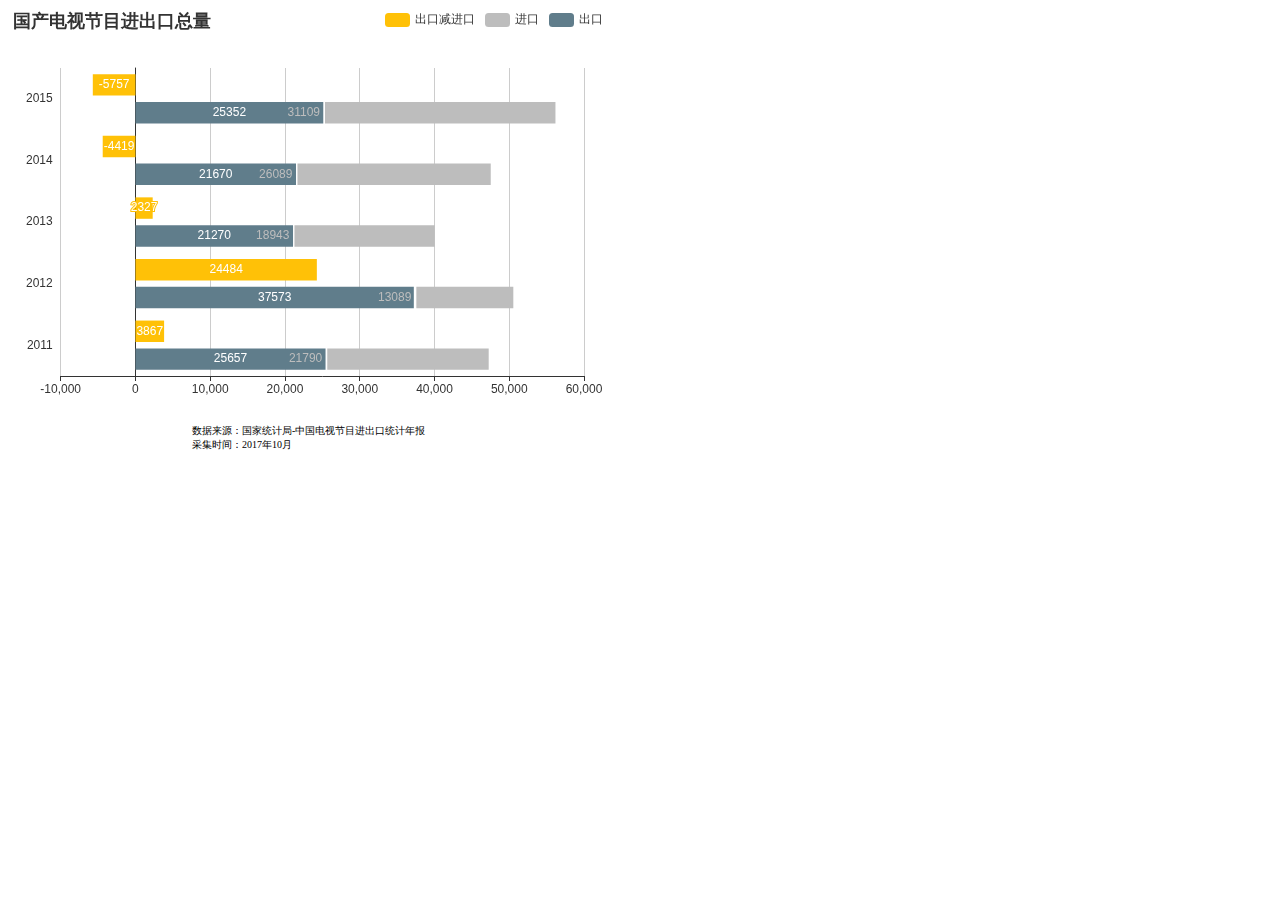
<file: index.html/【1】export-import.html>
<!DOCTYPE html>
<html>

<head>
    <meta charset="utf-8">
    <title>【1】export-import</title>
    <!-- 引入 echarts.js -->
    <script src="echarts.min.js"></script>
</head>

<body>
    <!-- 为ECharts准备一个具备大小（宽高）的Dom -->
    <div id="main" style="width: 600px;height:400px;"></div>
    <script type="text/javascript">
        // 基于准备好的dom，初始化echarts实例
        var myChart = echarts.init(document.getElementById('main'));
		
        // 指定图表的配置项和数据
        var option = {
			title: {
                text: '国产电视节目进出口总量',
            },
            tooltip: {
                trigger: 'axis',
                axisPointer: { // 坐标轴指示器，坐标轴触发有效
                    type: 'shadow' // 默认为直线，可选为：'line' | 'shadow'
                }
            },
            legend: {
				left:'right',
                data: ['出口减进口', '进口', '出口']
            },
			
            grid: {
                left: '3%',
                right: '4%',
                bottom: '3%',
                containLabel: true
            },
            xAxis: [{
                type: 'value'
            }],
            yAxis: [{
                type: 'category',
                axisTick: {
                    show: false
                },
                data: ['2011', '2012', '2013', '2014', '2015']
            }],
            series: [{
                name: '出口减进口',
                type: 'bar',
                label: {
                    normal: {
                        show: true,
                        position: 'inside',
						
                    }
                },
				itemStyle: {
                    normal: {
                        color: '#FFC107',
                    },
                },
                data: [3867, 24484, 2327, -4419, -5757]
            }, {
                name: '出口',
                type: 'bar',
                stack: '总量',
                label: {
                    normal: {
                        show: true
                    }
                },
					itemStyle: {
                    normal: {
                        color: '#607D8B',
                    },
                },
                data: [25657, 37573, 21270, 21670, 25352]
            }, {
                name: '进口',
                type: 'bar',
                stack: '总量',
                label: {
                    normal: {
                        show: true,
                        position: 'left'
                    }
                },
					itemStyle: {
                    normal: {
                        color: '#BDBDBD',
                    },
                },
                data: [21790, 13089, 18943, 26089, 31109]
            }]
		};

        // 使用刚指定的配置项和数据显示图表。
        myChart.setOption(option);
    </script>
		<p><span style="font-size:10px;left:15%;position: absolute;">数据来源：国家统计局-中国电视节目进出口统计年报</br>采集时间：2017年10月</span></p>
</body>


</html>
</file>
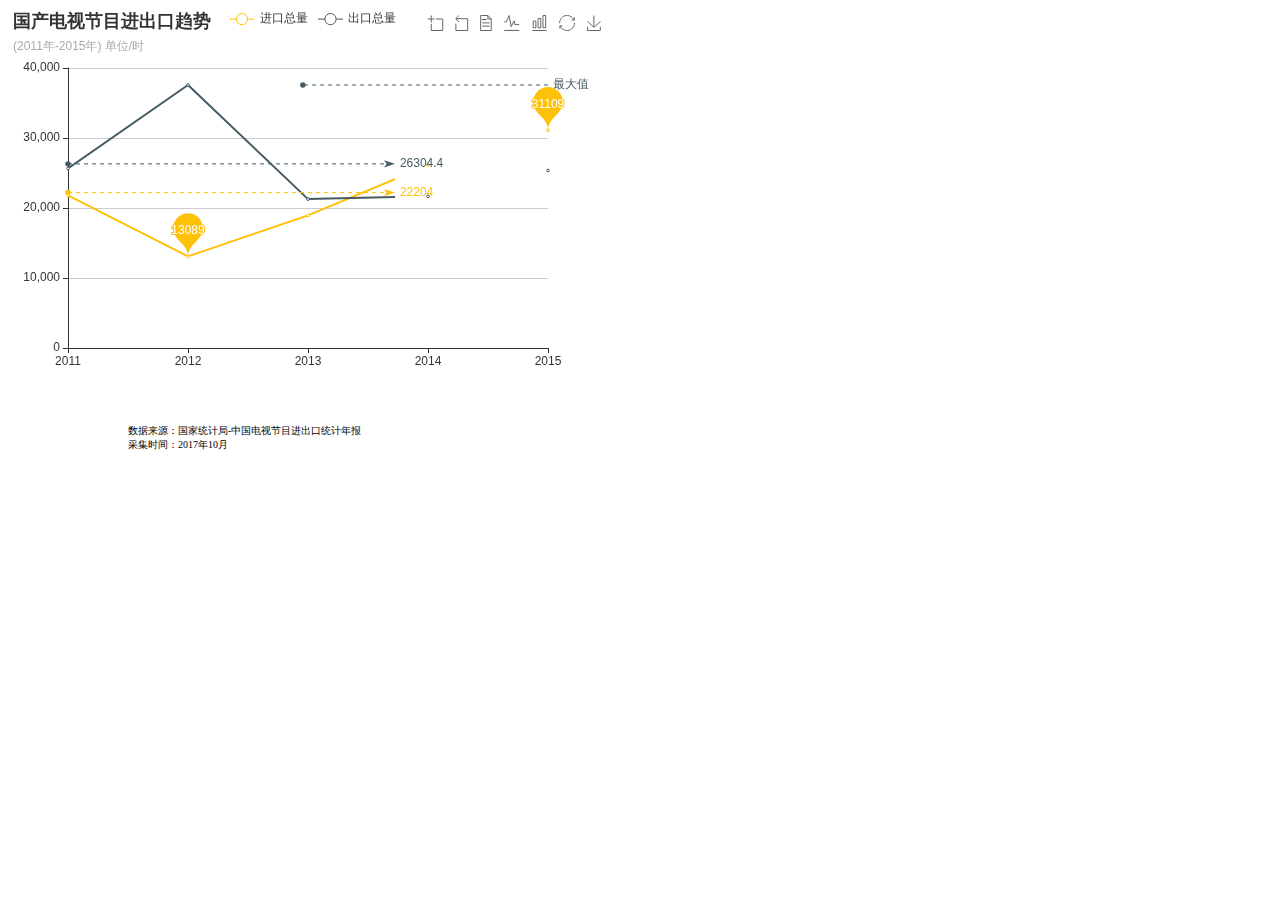
<file: index.html/【2】line.html>
<!DOCTYPE html>
<html>

<head>
    <meta charset="utf-8">
    <!-- 引入 ECharts 文件 -->
    <script src="echarts.min.js"></script>
</head>

<body>
    <!-- 为 ECharts 准备一个具备大小（宽高）的 DOM -->
    <div id="main" style="width: 600px;height:400px;"></div>
    <script type="text/javascript">
        // 基于准备好的dom，初始化echarts实例
        var myChart = echarts.init(document.getElementById('main'));

        // 指定图表的配置项和数据
        var option = {
            title: {
                text: '国产电视节目进出口趋势',
                subtext: '(2011年-2015年) 单位/时'
            },
            tooltip: {
                trigger: 'axis'
            },
            legend: {
				left:'36%',
                data: ['进口总量', '出口总量']
            },
            toolbox: {
                show: true,
                feature: {
                    dataZoom: {
                        yAxisIndex: 'none'
                    },
                    dataView: {
                        readOnly: false
                    },
                    magicType: {
                        type: ['line', 'bar']
                    },
                    restore: {},
                    saveAsImage: {}
                }
            },
            xAxis: {
                type: 'category',
                boundaryGap: false,
                data: ["2011", "2012", "2013", "2014", "2015"]
            },
            yAxis: {
                type: 'value',
                axisLabel: {

                }
            },
            series: [{
                name: '进口总量',
                type: 'line',
				itemStyle: {
                    normal: {
                        color: '#FFC107',
                    },
                },
                data: [21790, 13089, 18943, 26089, 31109],
                markPoint: {
                    data: [{
                        type: 'max',
                        name: '最大值'
                    }, {
                        type: 'min',
                        name: '最小值'
                    }]
                },
                markLine: {
                    data: [{
                        type: 'average',
                        name: '平均值'
                    }]
                }
            }, {
                name: '出口总量',
                type: 'line',
				itemStyle: {
                    normal: {
                        color: '#455A64',
                    },
                },
                data: [25657, 37573, 21270, 21670, 25352],
                markPoint: {
                    data: [{
                        name: '周最低',
                        value: -2,
                        xAxis: 1,
                        yAxis: -1.5
                    }]
                },
                markLine: {
                    data: [{
                            type: 'average',
                            name: '平均值'
                        },
                        [{
                            symbol: 'none',
                            x: '90%',
                            yAxis: 'max'
                        }, {
                            symbol: 'circle',
                            label: {
                                normal: {
                                    position: 'start',
                                    formatter: '最大值'
                                }
                            },
                            type: 'max',
                            name: '最高点'
                        }]
                    ]
                }
            }]
        };


        //使用刚指定的配置项和数据显示图表。
        myChart.setOption(option);
    </script>
		<p><span style="font-size:10px;left:10%;position: absolute;">数据来源：国家统计局-中国电视节目进出口统计年报</br>采集时间：2017年10月</span></p>
</body>

</html>
</file>
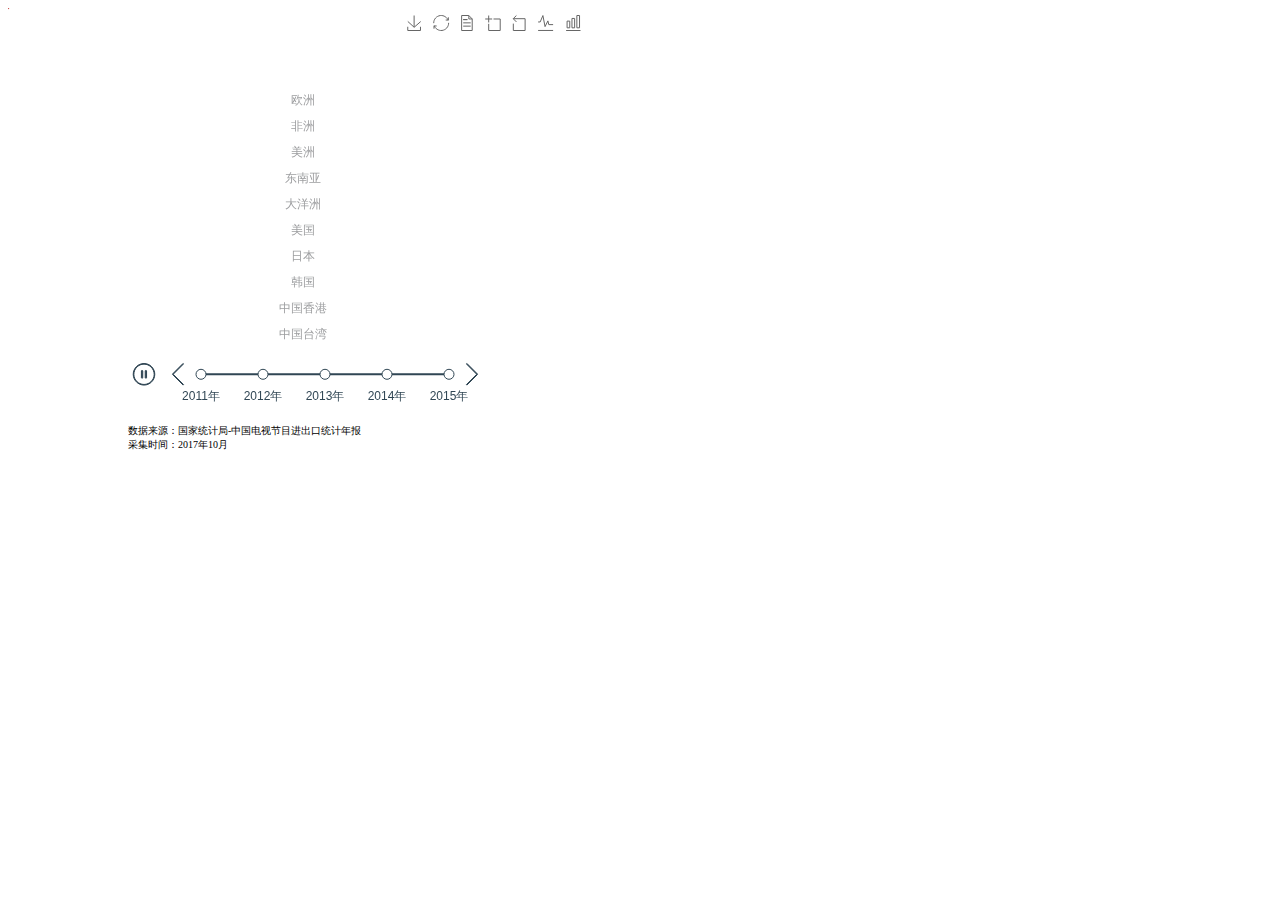
<file: index.html/【3】dynamic.html>
<!DOCTYPE html>
<html>

<head>
    <meta charset="utf-8">
    <title>【3】dynamic</title>
    <!-- 引入 echarts.js -->
    <script src="echarts.min.js"></script>
</head>

<body>
    <!-- 为ECharts准备一个具备大小（宽高）的Dom -->
    <div id="main" style="width: 600px;height:400px;"></div>
    <script type="text/javascript">
        // 基于准备好的dom，初始化echarts实例
        var myChart = echarts.init(document.getElementById('main'));
        var myData = ['欧洲', '非洲', '美洲', '东南亚', '大洋洲', '美国', '日本', '韩国', '中国香港', '中国台湾'];
        var databeast = {
            2011: [8224, 9, 8027, 1133, 66, 6905, 86, 583, 914, 362],
            2012: [5130, 1, 8138, 619, 282, 4061, 166, 1299, 1225, 252],
            2013: [6657, 11, 9406, 813, 119, 4603, 1299, 1383, 3612, 187],
            2014: [7217, 3, 12281, 1239, 70, 6074, 3088, 3348, 3371, 1543],
            2015: [6447, 49, 13391, 204, 217, 5918, 14063, 1038, 1166, 445],

        };
        var databeauty = {
            2011: [888, 1294, 15404, 5217, 52, 8455, 625, 1039, 2775, 2318],
            2012: [916, 283, 33784, 5554, 3179, 15538, 242, 695, 2775, 5442],
            2013: [1065, 1240, 19997, 3549, 210, 9380, 561, 763, 1481, 1782],
            2014: [695, 314, 13031, 3410, 208, 4559, 261, 505, 1178, 2994],
            2015: [594, 891, 12585, 7355, 129, 5761, 219, 784, 3428, 2872],


        };
        var timeLineData = [2011, 2012, 2013, 2014, 2015];
        // 指定图表的配置项和数据
        var option = {
            baseOption: {
                backgroundColor: '#FFF',
                timeline: {
                    show: true,
                    axisType: 'category',
                    tooltip: {
                        show: true,
                        formatter: function(params) {
                            console.log(params);
                            return params.name + '历年电视节目进出口统计';
                        }
                    },
                    autoPlay: true,
                    currentIndex: 6,
                    playInterval: 1000,
                    label: {
                        normal: {
                            show: true,
                            interval: 'auto',
                            formatter: '{value}年',
                        },
                    },
                    data: [],
                },
                title: {
                    //   text:'大北京景点帅哥美女统计', 
                    textStyle: {
                        color: '#000',
                        fontSize: 16,
                    },

                },
                legend: {
                    data: ['进口量', '出口量'],
                    top: 4,
                    right: '20%',
                    textStyle: {
                        color: '#000',
                    },
                },
                tooltip: {
                    show: true,
                    trigger: 'axis',
                    formatter: '{b}<br/>{a}: {c}时',
                    axisPointer: {
                        type: 'shadow',
                    }
                },

                toolbox: {
                    right: 20,
                    feature: {
                        saveAsImage: {},
                        restore: {},
                        dataView: {},
                        dataZoom: {},
                        magicType: {
                            type: ['line', 'bar']
                        },
                        // brush: {},
                    }
                },

                grid: [{
                    show: false,
                    left: '4%',
                    top: 60,
                    bottom: 60,
                    containLabel: true,
                    width: '46%',
                }, {
                    show: false,
                    left: '50.5%',
                    top: 80,
                    bottom: 60,
                    width: '0%',
                }, {
                    show: false,
                    right: '4%',
                    top: 60,
                    bottom: 60,
                    containLabel: true,
                    width: '46%',
                }, ],

                xAxis: [{
                    type: 'value',
                    inverse: true,
                    axisLine: {
                        show: false,
                    },
                    axisTick: {
                        show: false,
                    },
                    position: 'top',
                    axisLabel: {
                        show: true,
                        textStyle: {
                            color: '#B2B2B2',
                            fontSize: 12,
                        },
                    },
                    splitLine: {
                        show: true,
                        lineStyle: {
                            color: '#1F2022',
                            width: 1,
                            type: 'solid',
                        },
                    },
                }, {
                    gridIndex: 1,
                    show: false,
                }, {
                    gridIndex: 2,
                    type: 'value',
                    axisLine: {
                        show: false,
                    },
                    axisTick: {
                        show: false,
                    },
                    position: 'top',
                    axisLabel: {
                        show: true,
                        textStyle: {
                            color: '#B2B2B2',
                            fontSize: 12,
                        },
                    },
                    splitLine: {
                        show: true,
                        lineStyle: {
                            color: '#1F2022',
                            width: 1,
                            type: 'solid',
                        },
                    },
                }, ],
                yAxis: [{
                    type: 'category',
                    inverse: true,
                    position: 'right',
                    axisLine: {
                        show: false
                    },
                    axisTick: {
                        show: false
                    },
                    axisLabel: {
                        show: false,
                        margin: 8,
                        textStyle: {
                            color: '#9D9EA0',
                            fontSize: 12,
                        },

                    },
                    data: myData,
                }, {
                    gridIndex: 1,
                    type: 'category',
                    inverse: true,
                    position: 'left',
                    axisLine: {
                        show: false
                    },
                    axisTick: {
                        show: false
                    },
                    axisLabel: {
                        show: true,
                        textStyle: {
                            color: '#9D9EA0',
                            fontSize: 12,
                        },

                    },
                    data: myData.map(function(value) {
                        return {
                            value: value,
                            textStyle: {
                                align: 'center',
                            }
                        }
                    }),
                }, {
                    gridIndex: 2,
                    type: 'category',
                    inverse: true,
                    position: 'left',
                    axisLine: {
                        show: false
                    },
                    axisTick: {
                        show: false
                    },
                    axisLabel: {
                        show: false,
                        textStyle: {
                            color: '#9D9EA0',
                            fontSize: 12,
                        },

                    },
                    data: myData,
                }, ],
                series: [],

            },

            options: [],


        };

        for (var i = 0; i < timeLineData.length; i++) {
            option.baseOption.timeline.data.push(timeLineData[i]);
            option.options.push({
                title: {
                    text: '国产电视节目' + timeLineData[i] + '进出口统计图',
                },
                series: [{
                        name: '进口量',
                        type: 'bar',
                        barGap: 20,
                        barWidth: 20,
                        label: {
                            normal: {
                                show: false,
                            },
                            emphasis: {
                                show: true,
                                position: 'left',
                                offset: [0, 0],
                                textStyle: {
                                    color: '#fff',
                                    fontSize: 14,
                                },
                            },
                        },
                        itemStyle: {
                            normal: {
                                color: '#455A64',
                            },
                            emphasis: {
                                color: '#607D8B',
                            },
                        },
                        data: databeast[timeLineData[i]],
                    },


                    {
                        name: '出口量',
                        type: 'bar',
                        barGap: 20,
                        barWidth: 20,
                        xAxisIndex: 2,
                        yAxisIndex: 2,
                        label: {
                            normal: {
                                show: false,
                            },
                            emphasis: {
                                show: true,
                                position: 'right',
                                offset: [0, 0],
                                textStyle: {
                                    color: '#fff',
                                    fontSize: 14,
                                },
                            },
                        },
                        itemStyle: {
                            normal: {
                                color: '#FFC107',
                            },
                            emphasis: {
                                color: '#FFC107',
                            },
                        },
                        data: databeauty[timeLineData[i]],
                    }
                ]
            });
        }


        // 使用刚指定的配置项和数据显示图表。
        myChart.setOption(option);
    </script>
		<p><span style="font-size:10px;left:10%;position: absolute;">数据来源：国家统计局-中国电视节目进出口统计年报</br>采集时间：2017年10月</span></p>
</body>

</html>
</file>
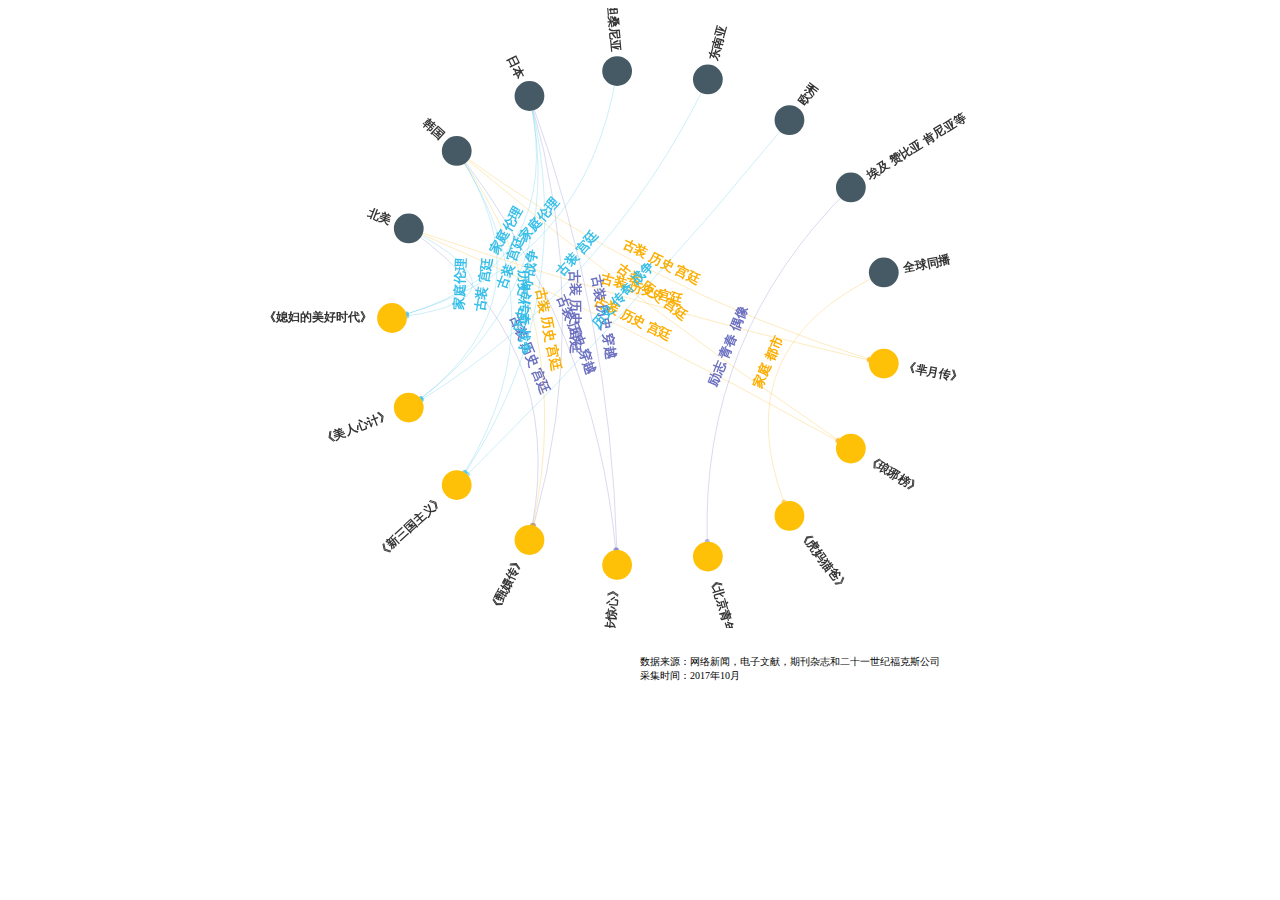
<file: index.html/【4】what and where.html>
<!DOCTYPE html>
<html>

<head>
    <meta charset="utf-8">
    <title>【4】中国电视剧海外传播图</title>
    <!-- 引入 echarts.js -->
    <script src="echarts.min.js"></script>
</head>

<body>
    <!-- 为ECharts准备一个具备大小（宽高）的Dom -->
    <div id="main" style="width: 640;height:620px;"></div>
    <script type="text/javascript">
        // 基于准备好的dom，初始化echarts实例
        var myChart = echarts.init(document.getElementById('main'));

        // 指定图表的配置项和数据
        var option = {
            animationDurationUpdate: 1500,
            animationEasingUpdate: 'quinticInOut',
            series: [{
                type: 'graph',
                tooltip: {},
                ribbonType: true,
                layout: 'circular',

                circular: {
                    rotateLabel: true
                },
                symbolSize: 30,
                roam: true,
                focusNodeAdjacency: true,

                label: {
                    normal: {
                        position: 'center',
                        fontWeight: 'bold',
                        formatter: '{b}',
                        normal: {
                            textStyle: {

                                fontFamily: '宋体'
                            }
                        }
                    }
                },

                edgeSymbol: ['circle'],
                edgeSymbolSize: [4, 10],
                edgeLabel: {
                    normal: {
                        textStyle: {
                            fontSize: 13,
                            fontWeight: 'bold',
                            fontFamily: '宋体'
                        }
                    }
                },

                itemStyle: {
                    normal: {
                        label: {
                            rotate: true,
                            show: true,
                            textStyle: {
                                color: '#333',
                                fontWeight: 'bold'
                            }
                        },
                        color: ["#393f51", "#393f51", "#393f51", "#393f51", "#393f51", "#393f51", "#393f51", "#85d6f7", "#85d6f7", "#85d6f7", "#85d6f7", "#85d6f7", "#85d6f7", "#85d6f7", "#85d6f7", "#85d6f7", "#85d6f7"] /* 内的颜色#393f51，外的颜色#85d6f7 */
                    },
                    emphasis: {
                        label: {
                            show: true
                                // textStyle: null      // 默认使用全局文本样式，详见TEXTSTYLE
                        }
                    }
                },

                data: [{
                    name: '《芈月传》',
                    itemStyle: {
                        normal: {
                            color: '#FFC107'
                        }
                    }
                }, {
                    name: '《琅琊榜》',
                    itemStyle: {
                        normal: {
                            color: '#FFC107'
                        }
                    }
                }, {
                    name: '《虎妈猫爸》',
                    itemStyle: {
                        normal: {
                            color: '#FFC107'
                        }
                    }
                }, {
                    name: '《北京青年》',
                    itemStyle: {
                        normal: {
                            color: '#FFC107'
                        }
                    }
                }, {
                    name: '《步步惊心》',
                    itemStyle: {
                        normal: {
                            color: '#FFC107'
                        }
                    }
                }, {
                    name: '《甄嬛传》',
                    itemStyle: {
                        normal: {
                            color: '#FFC107'
                        }
                    }
                }, {
                    name: '《新三国主义》',
                    itemStyle: {
                        normal: {
                            color: '#FFC107'
                        }
                    }
                }, {
                    name: '《美人心计》',
                    itemStyle: {
                        normal: {
                            color: '#FFC107'
                        }
                    }
                }, {
                    name: '《媳妇的美好时代》',
                    itemStyle: {
                        normal: {
                            color: '#FFC107'
                        }
                    }
                }, {
                    name: '北美',
                    itemStyle: {
                        normal: {
                            color: '#455A64 '
                        }
                    }
                }, {
                    name: '韩国',
                    itemStyle: {
                        normal: {
                            color: '#455A64 '
                        }
                    }
                }, {
                    name: '日本',
                    itemStyle: {
                        normal: {
                            color: '#455A64'
                        }
                    }
                }, {
                    name: '非洲坦桑尼亚',
                    itemStyle: {
                        normal: {
                            color: '#455A64'
                        }
                    }
                }, {
                    name: '东南亚',
                    itemStyle: {
                        normal: {
                            color: '#455A64'
                        }
                    }
                }, {
                    name: '欧洲',
                    itemStyle: {
                        normal: {
                            color: '#455A64'
                        }
                    }
                }, {
                    name: '埃及 赞比亚 肯尼亚等',
                    itemStyle: {
                        normal: {
                            color: '#455A64'
                        }
                    }
                }, {
                    name: '全球同播',
                    itemStyle: {
                        normal: {
                            color: '#455A64'
                        }
                    }
                }],
                // links: [],
                links: [{
                        source: '《芈月传》',
                        target: '北美',
                        name: '古装 历史 宫廷',
                        tooltip: {
                            trigger: 'item',
                            formatter: function(params, ticket, callback) {
                                return params.data.name;
                            }
                        },
                        symbolSize: [5, 20],
                        label: {
                            normal: {
                                formatter: function(params, ticket, callback) {
                                    params.name = params.data.name;
                                    return params.name;
                                },
                                show: true
                            }
                        },
                        lineStyle: {
                            normal: {
                                width: 0.5,
                                curveness: 0.2,
                                color: '#fcae00'
                            }
                        }
                    }, {
                        source: '《芈月传》',
                        target: '韩国',
                        name: '古装 历史 宫廷',
                        tooltip: {
                            trigger: 'item',
                            formatter: function(params, ticket, callback) {
                                return params.data.name;
                            }
                        },
                        symbolSize: [5, 20],
                        label: {
                            normal: {
                                formatter: function(params, ticket, callback) {
                                    params.name = params.data.name;
                                    return params.name;
                                },
                                show: true
                            }
                        },
                        lineStyle: {
                            normal: {
                                width: 0.5,
                                curveness: 0.2,
                                color: '#fcae00'
                            }
                        }
                    }, {
                        source: '《琅琊榜》',
                        target: '韩国',
                        name: '古装 历史 宫廷',
                        tooltip: {
                            trigger: 'item',
                            formatter: function(params, ticket, callback) {
                                return params.data.name;
                            }
                        },
                        symbolSize: [5, 20],
                        label: {
                            normal: {
                                formatter: function(params, ticket, callback) {
                                    params.name = params.data.name;
                                    return params.name;
                                },
                                show: true
                            }
                        },
                        lineStyle: {
                            normal: {
                                width: 0.5,
                                curveness: 0.2,
                                color: '#fcae00'
                            }
                        }
                    }, {
                        source: '《琅琊榜》',
                        target: '北美',
                        name: '古装 历史 宫廷',
                        tooltip: {
                            trigger: 'item',
                            formatter: function(params, ticket, callback) {
                                return params.data.name;
                            }
                        },
                        symbolSize: [5, 20],
                        label: {
                            normal: {
                                formatter: function(params, ticket, callback) {
                                    params.name = params.data.name;
                                    return params.name;
                                },
                                show: true
                            }
                        },
                        lineStyle: {
                            normal: {
                                width: 0.5,
                                curveness: 0.2,
                                color: '#fcae00'
                            }
                        }
                    }, {
                        source: '《虎妈猫爸》',
                        target: '全球同播',
                        name: '家庭 都市',
                        tooltip: {
                            trigger: 'item',
                            formatter: function(params, ticket, callback) {
                                return params.data.name;
                            }
                        },
                        symbolSize: [5, 20],
                        label: {
                            normal: {
                                formatter: function(params, ticket, callback) {
                                    params.name = params.data.name;
                                    return params.name;
                                },
                                show: true
                            }
                        },
                        lineStyle: {
                            normal: {
                                width: 0.5,
                                curveness: 0.2,
                                color: '#fcae00'
                            }
                        }
                    }, {
                        source: '《北京青年》',
                        target: '埃及 赞比亚 肯尼亚等',
                        name: '励志 青春 偶像',
                        tooltip: {
                            trigger: 'item',
                            formatter: function(params, ticket, callback) {
                                return params.data.name;
                            }
                        },
                        symbolSize: [5, 20],
                        label: {
                            normal: {
                                formatter: function(params, ticket, callback) {
                                    params.name = params.data.name;
                                    return params.name;
                                },
                                show: true
                            }
                        },
                        lineStyle: {
                            normal: {
                                width: 0.5,
                                curveness: 0.2,
                                color: '#6c70c0'
                            }
                        }
                    }, {
                        source: '《步步惊心》',
                        target: '日本',
                        name: '古装 历史 穿越 ',
                        tooltip: {
                            trigger: 'item',
                            formatter: function(params, ticket, callback) {
                                return params.data.name;
                            }
                        },
                        symbolSize: [5, 20],
                        label: {
                            normal: {
                                formatter: function(params, ticket, callback) {
                                    params.name = params.data.name;
                                    return params.name;
                                },
                                show: true
                            }
                        },
                        lineStyle: {
                            normal: {
                                width: 0.5,
                                curveness: 0.2,
                                color: '#6c70c0'
                            }
                        }
                    }, {
                        source: '《步步惊心》',
                        target: '韩国',
                        name: '古装 历史 穿越 ',
                        tooltip: {
                            trigger: 'item',
                            formatter: function(params, ticket, callback) {
                                return params.data.name;
                            }
                        },
                        symbolSize: [5, 20],
                        label: {
                            normal: {
                                formatter: function(params, ticket, callback) {
                                    params.name = params.data.name;
                                    return params.name;
                                },
                                show: true
                            }
                        },
                        lineStyle: {
                            normal: {
                                width: 0.5,
                                curveness: 0.2,
                                color: '#6c70c0'
                            }
                        }
                    }, {
                        source: '《甄嬛传》',
                        target: '北美',
                        name: '古装 历史 宫廷',
                        tooltip: {
                            trigger: 'item',
                            formatter: function(params, ticket, callback) {
                                return params.data.name;
                            }
                        },
                        symbolSize: [5, 20],
                        label: {
                            normal: {
                                formatter: function(params, ticket, callback) {
                                    params.name = params.data.name;
                                    return params.name;
                                },
                                show: true
                            }
                        },
                        lineStyle: {
                            normal: {
                                width: 0.5,
                                curveness: 0.2,
                                color: '#6c70c0'
                            }
                        }
                    }, {
                        source: '《甄嬛传》',
                        target: '日本',
                        name: '古装 历史 宫廷',
                        tooltip: {
                            trigger: 'item',
                            formatter: function(params, ticket, callback) {
                                return params.data.name;
                            }
                        },
                        symbolSize: [5, 20],
                        label: {
                            normal: {
                                formatter: function(params, ticket, callback) {
                                    params.name = params.data.name;
                                    return params.name;
                                },
                                show: true
                            }
                        },
                        lineStyle: {
                            normal: {
                                width: 0.5,
                                curveness: 0.2,
                                color: '#6c70c0'
                            }
                        }
                    }, {
                        source: '《甄嬛传》',
                        target: '韩国',
                        name: '古装 历史 宫廷',
                        tooltip: {
                            trigger: 'item',
                            formatter: function(params, ticket, callback) {
                                return params.data.name;
                            }
                        },
                        symbolSize: [5, 20],
                        label: {
                            normal: {
                                formatter: function(params, ticket, callback) {
                                    params.name = params.data.name;
                                    return params.name;
                                },
                                show: true
                            }
                        },
                        lineStyle: {
                            normal: {
                                width: 0.5,
                                curveness: 0.2,
                                color: '#fcae00'
                            }
                        }
                    }, {
                        source: '《新三国主义》',
                        target: '日本',
                        name: '历史 传奇 战争',
                        tooltip: {
                            trigger: 'item',
                            formatter: function(params, ticket, callback) {
                                return params.data.name;
                            }
                        },
                        symbolSize: [5, 20],
                        label: {
                            normal: {
                                formatter: function(params, ticket, callback) {
                                    params.name = params.data.name;
                                    return params.name;
                                },
                                show: true
                            }
                        },
                        lineStyle: {
                            normal: {
                                width: 0.5,
                                curveness: 0.2,
                                color: '#37bfe9'
                            }
                        }
                    }, {
                        source: '《新三国主义》',
                        target: '韩国',
                        name: '历史 传奇 战争',
                        tooltip: {
                            trigger: 'item',
                            formatter: function(params, ticket, callback) {
                                return params.data.name;
                            }
                        },
                        symbolSize: [5, 20],
                        label: {
                            normal: {
                                formatter: function(params, ticket, callback) {
                                    params.name = params.data.name;
                                    return params.name;
                                },
                                show: true
                            }
                        },
                        lineStyle: {
                            normal: {
                                width: 0.5,
                                curveness: 0.2,
                                color: '#37bfe9'
                            }
                        }
                    }, {
                        source: '《新三国主义》',
                        target: '欧洲',
                        name: '历史 传奇 战争',
                        tooltip: {
                            trigger: 'item',
                            formatter: function(params, ticket, callback) {
                                return params.data.name;
                            }
                        },
                        symbolSize: [5, 20],
                        label: {
                            normal: {
                                formatter: function(params, ticket, callback) {
                                    params.name = params.data.name;
                                    return params.name;
                                },
                                show: true
                            }
                        },
                        lineStyle: {
                            normal: {
                                width: 0.5,
                                curveness: 0.2,
                                color: '#37bfe9'
                            }
                        }
                    }, {
                        source: '《美人心计》',
                        target: '日本',
                        name: '古装 宫廷',
                        tooltip: {
                            trigger: 'item',
                            formatter: function(params, ticket, callback) {
                                return params.data.name;
                            }
                        },
                        symbolSize: [5, 20],
                        label: {
                            normal: {
                                formatter: function(params, ticket, callback) {
                                    params.name = params.data.name;
                                    return params.name;
                                },
                                show: true
                            }
                        },
                        lineStyle: {
                            normal: {
                                width: 0.5,
                                curveness: 0.2,
                                color: '#37bfe9'
                            }
                        }
                    }, {
                        source: '《美人心计》',
                        target: '韩国',
                        name: '古装 宫廷',
                        tooltip: {
                            trigger: 'item',
                            formatter: function(params, ticket, callback) {
                                return params.data.name;
                            }
                        },
                        symbolSize: [5, 20],
                        label: {
                            normal: {
                                formatter: function(params, ticket, callback) {
                                    params.name = params.data.name;
                                    return params.name;
                                },
                                show: true
                            }
                        },
                        lineStyle: {
                            normal: {
                                width: 0.5,
                                curveness: 0.2,
                                color: '#37bfe9'
                            }
                        }
                    }, {
                        source: '《美人心计》',
                        target: '东南亚',
                        name: '古装 宫廷',
                        tooltip: {
                            trigger: 'item',
                            formatter: function(params, ticket, callback) {
                                return params.data.name;
                            }
                        },
                        symbolSize: [5, 20],
                        label: {
                            normal: {
                                formatter: function(params, ticket, callback) {
                                    params.name = params.data.name;
                                    return params.name;
                                },
                                show: true
                            }
                        },
                        lineStyle: {
                            normal: {
                                width: 0.5,
                                curveness: 0.2,
                                color: '#37bfe9'
                            }
                        }
                    }, {
                        source: '《媳妇的美好时代》',
                        target: '非洲坦桑尼亚',
                        name: '家庭伦理',
                        tooltip: {
                            trigger: 'item',
                            formatter: function(params, ticket, callback) {
                                return params.data.name;
                            }
                        },
                        symbolSize: [5, 20],
                        label: {
                            normal: {
                                formatter: function(params, ticket, callback) {
                                    params.name = params.data.name;
                                    return params.name;
                                },
                                show: true
                            }
                        },
                        lineStyle: {
                            normal: {
                                width: 0.5,
                                curveness: 0.2,
                                color: '#37bfe9'
                            }
                        }
                    }, {
                        source: '《媳妇的美好时代》',
                        target: '日本',
                        name: '家庭伦理',
                        tooltip: {
                            trigger: 'item',
                            formatter: function(params, ticket, callback) {
                                return params.data.name;
                            }
                        },
                        symbolSize: [5, 20],
                        label: {
                            normal: {
                                formatter: function(params, ticket, callback) {
                                    params.name = params.data.name;
                                    return params.name;
                                },
                                show: true
                            }
                        },
                        lineStyle: {
                            normal: {
                                width: 0.5,
                                curveness: 0.2,
                                color: '#37bfe9'
                            }
                        }
                    }, {
                        source: '《媳妇的美好时代》',
                        target: '北美',
                        name: '家庭伦理',
                        tooltip: {
                            trigger: 'item',
                            formatter: function(params, ticket, callback) {
                                return params.data.name;
                            }
                        },
                        symbolSize: [5, 20],
                        label: {
                            normal: {
                                formatter: function(params, ticket, callback) {
                                    params.name = params.data.name;
                                    return params.name;
                                },
                                show: true
                            }
                        },
                        lineStyle: {
                            normal: {
                                width: 0.5,
                                curveness: 0.2,
                                color: '#37bfe9'
                            }
                        }
                    },


                ]
            }]
        };

        // 使用刚指定的配置项和数据显示图表。
        myChart.setOption(option);
    </script>
		<p><span style="font-size:10px;left:50%;position: absolute;"></br>数据来源：网络新闻，电子文献，期刊杂志和二十一世纪福克斯公司</br>采集时间：2017年10月</span></p>
</body>

</html>
</file>
